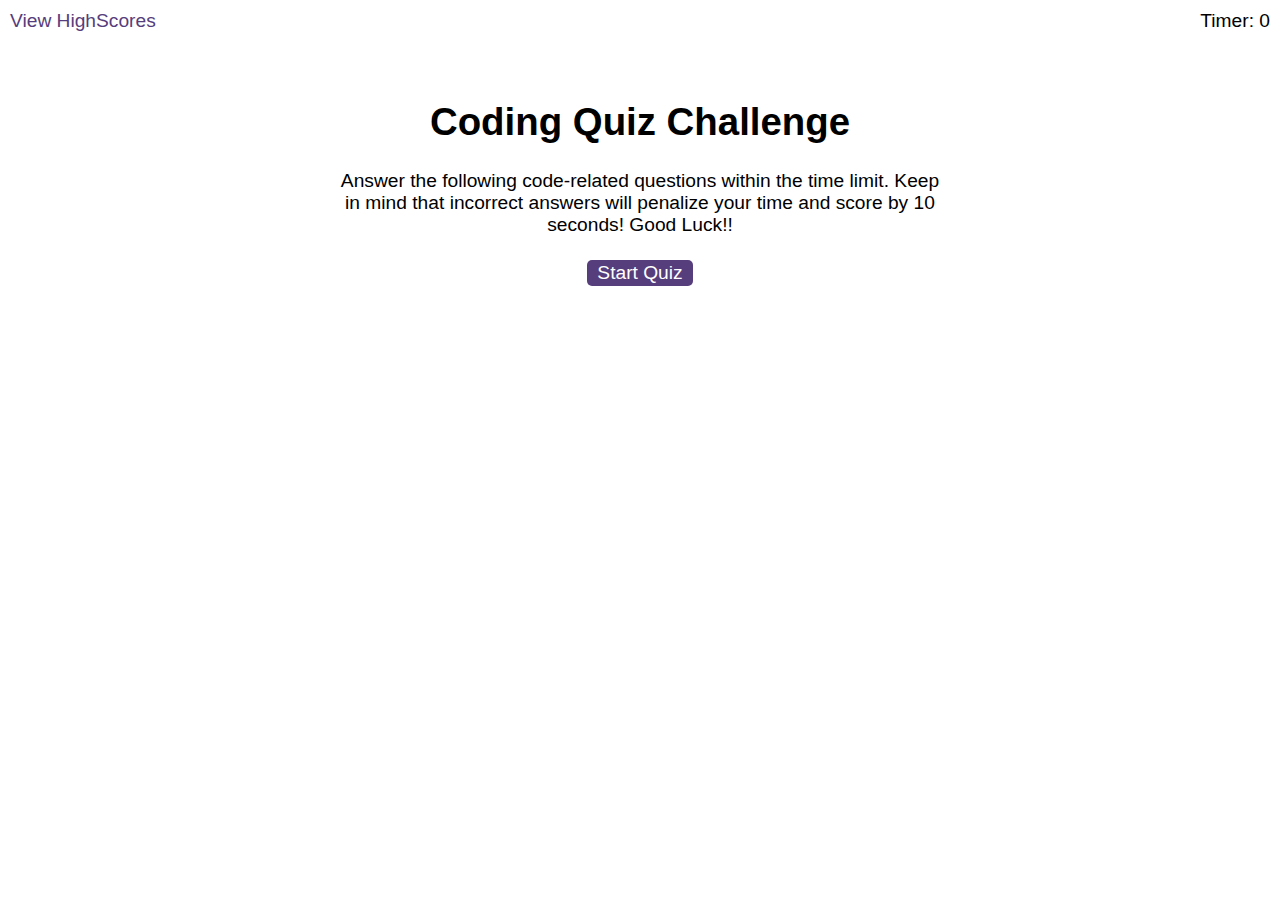
<file: index.html>
<!DOCTYPE html>
<html lang="en">
<head>
    <meta charset = "UTF-8">
    <meta name = "viewport" content = "width=device-width, initial-scale=1.0">
    <meta http-equiv = "X-UA-Compatible" content = "IE=edge"/>
    <title>Coding Quiz Challenge</title>
    <link rel = "stylesheet" href = "./assets/style.css">
</head>

<body>
    <div class = "scores"><a href = "highscores.html">View HighScores</a></div>
        <div class = "timer">Timer: <span id = "time">0</span></div>
    
    <div class = "wrapper">
      <div id = "start-screen" class = "start">
        <h1>Coding Quiz Challenge</h1>
        <p>Answer the following code-related questions within the time limit. 
           Keep in mind that incorrect answers will penalize your time and score by 10 seconds!
           Good Luck!!</p>
      <button id = "start">Start Quiz</button>
      </div>

      <div id = "question" class = "hide">
        <h2 id="question-title"></h2>
        <div id = "choices" class = "choices"></div>
      </div>

      <div id = "end-screen" class = "hide">
        <h2>Finished!</h2>
        <p>Your final score is <span id = "final-score"></span>.</p>
        <p>Go ahead and Enter Initials: <input type = "text" id = "initials" max = "3" />
        <button id = "submit">Submit!</button></p>
      </div>

      <div id = "feedback" class = "feedback hide"></div>

    </div>
      
      <script src = "./assets/questions.js"></script>
      <script src = "./assets/script.js"></script>
    
    
</body>
</html>
</file>
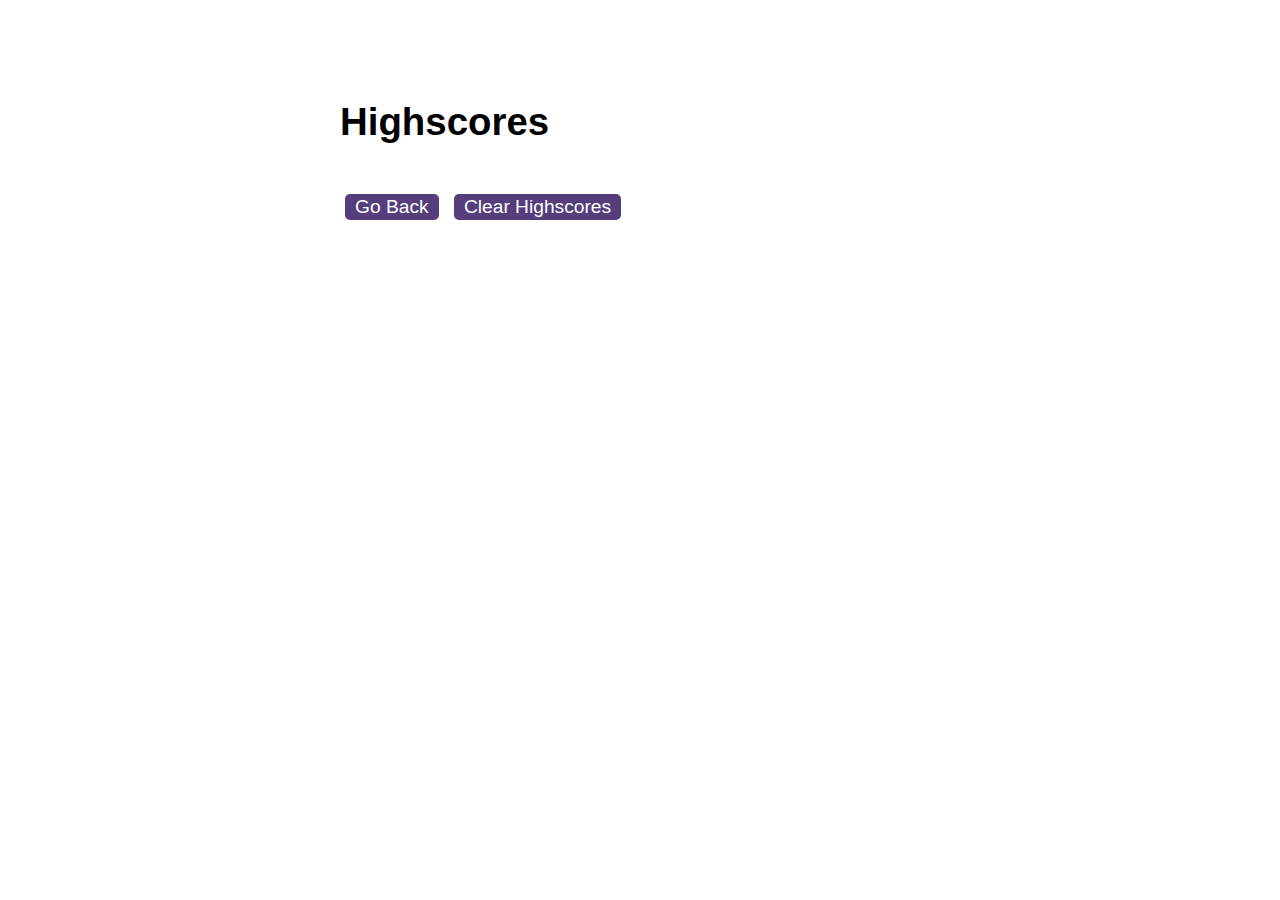
<file: highscores.html>
<!DOCTYPE html>
<html lang="en">
  <head>
    <meta charset="UTF-8" />
    <meta name="viewport" content="width=device-width, initial-scale=1.0" />
    <meta http-equiv="X-UA-Compatible" content="ie=edge" />
    <title>Highscores</title>
    <link rel = "stylesheet" href = "./assets/style.css">
  </head>

  <body>
    <div class="wrapper">
      <h1>Highscores</h1>
      <ol id="highscores"></ol>

      <a href="./index.html"><button>Go Back</button></a>
      <button id="clear">Clear Highscores</button>
    </div>

    <script src = "./assets/score.js"></script>
  </body>
</html>
</file>
<file: assets/style.css>
body {
    font-family: Arial;
    font-size: 120%;
  }
  
  a {
    color: #563d7c;
    text-decoration: none;
    transition: color 0.1s;
  }
  
  a:hover {
    color: #8570a5;
  }
  
  button {
    display: inline-block;
    margin: 5px;
    cursor: pointer;
    font-size: 100%;
    background-color: #563d7c;
    border-radius: 5px;
    padding: 2px 10px;
    color: white;
    border: 0;
    transition: background-color 0.1s;
  }
  
  button:hover {
    background-color: #8570a5;
  }
  
  .choices button {
    display: block;
  }
  
  input[type="text"] {
    font-size: 100%;
  }
  
  ol {
    padding-left: 0px;
    max-height: 400px;
    overflow: auto;
  }
  
  li {
    padding: 5px;
    list-style: decimal inside none;
  }
  
  li:nth-child(odd) {
    background-color: #f3edfc;
  }
  
  .wrapper {
    margin: 100px auto 0 auto;
    max-width: 600px;
  }
  
  .hide {
    display: none;
  }
  
  .start {
    text-align: center;
  }
  
  .scores {
    position: absolute;
    top: 10px;
    left: 10px;
  }
  
  .feedback {
    font-style: italic;
    font-size: 120%;
    margin-top: 20px;
    padding-top: 10px;
    color: gray;
    border-top: 2px solid #ccc;
  }
  
  .timer {
    position: absolute;
    top: 10px;
    right: 10px;
  }

@media (max-width: 480px) {
    body {
        background-color: white;
    }
}

@media (min-width: 481px) and (max-width: 1024px) {
    body {
        background-color: white;
    }
}

@media (min-width: 1025px) {
    body {
	    background-color: white;
   }
}
</file>
